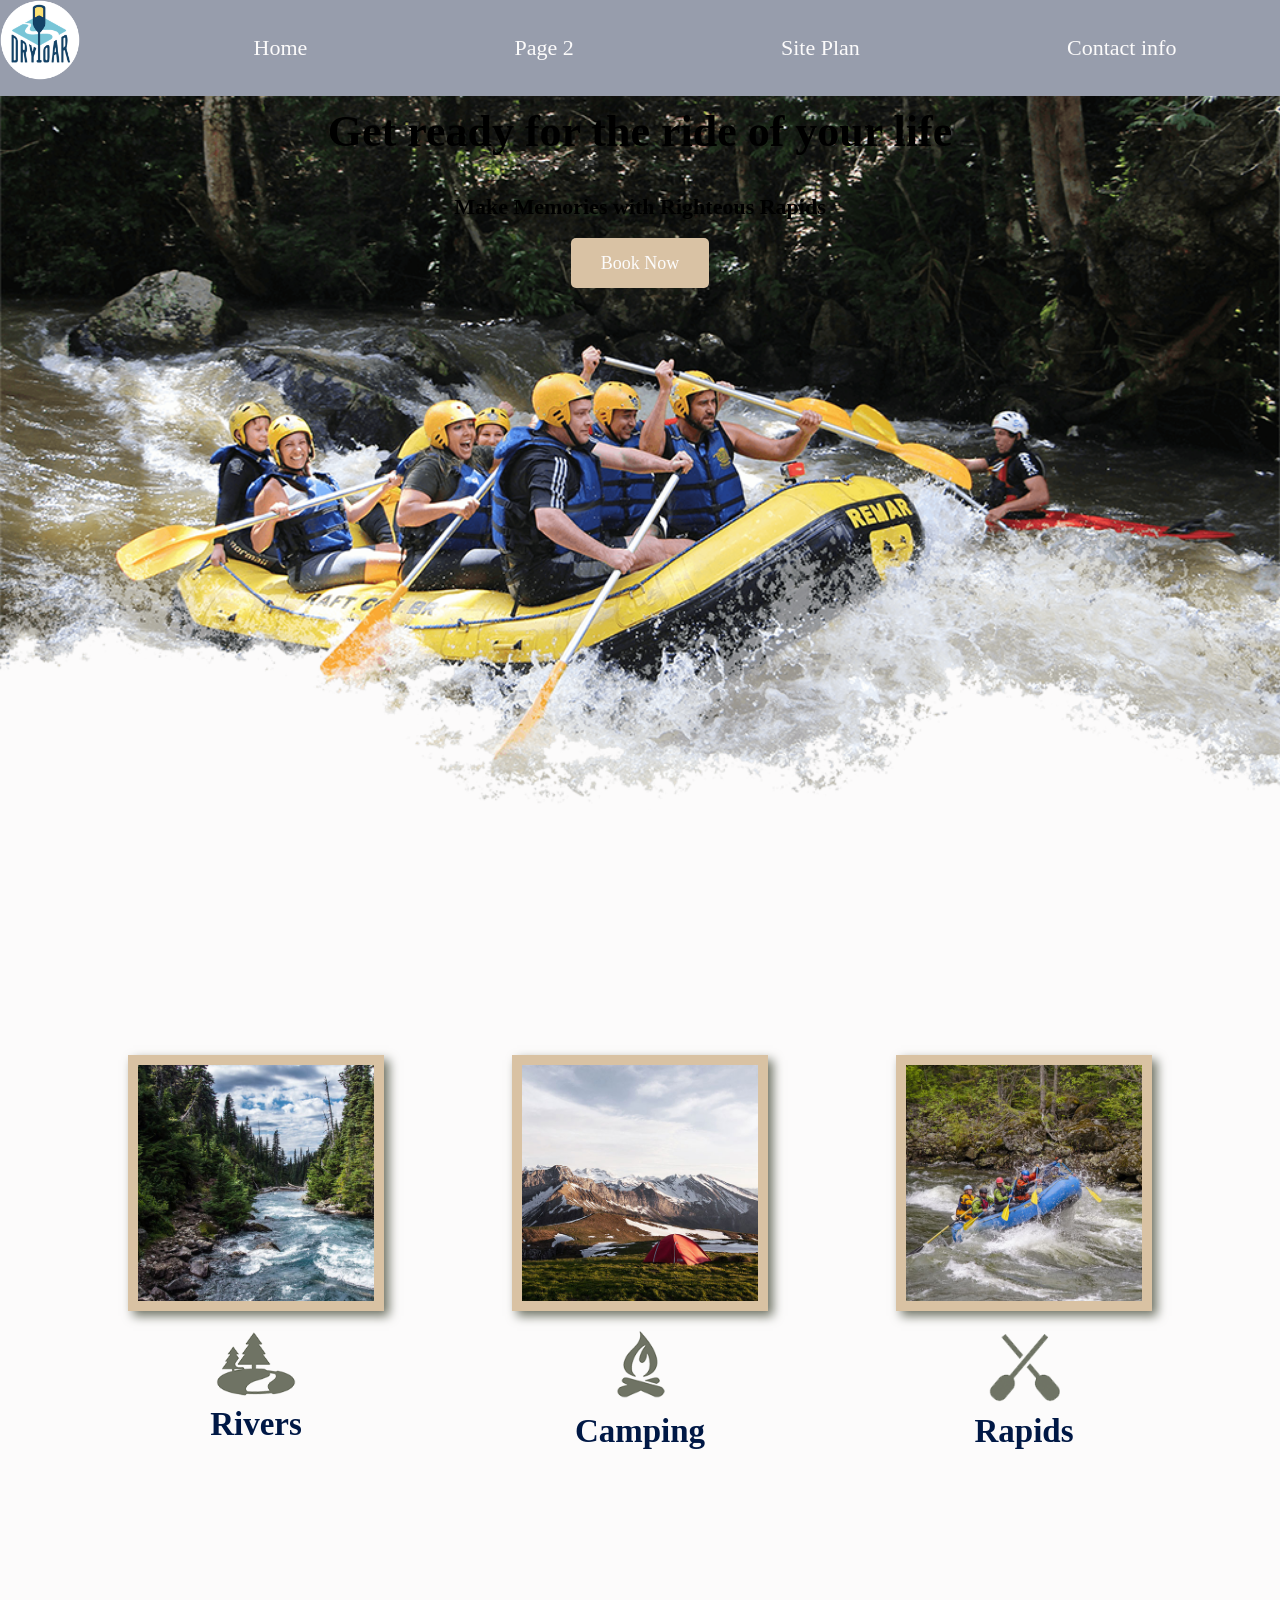
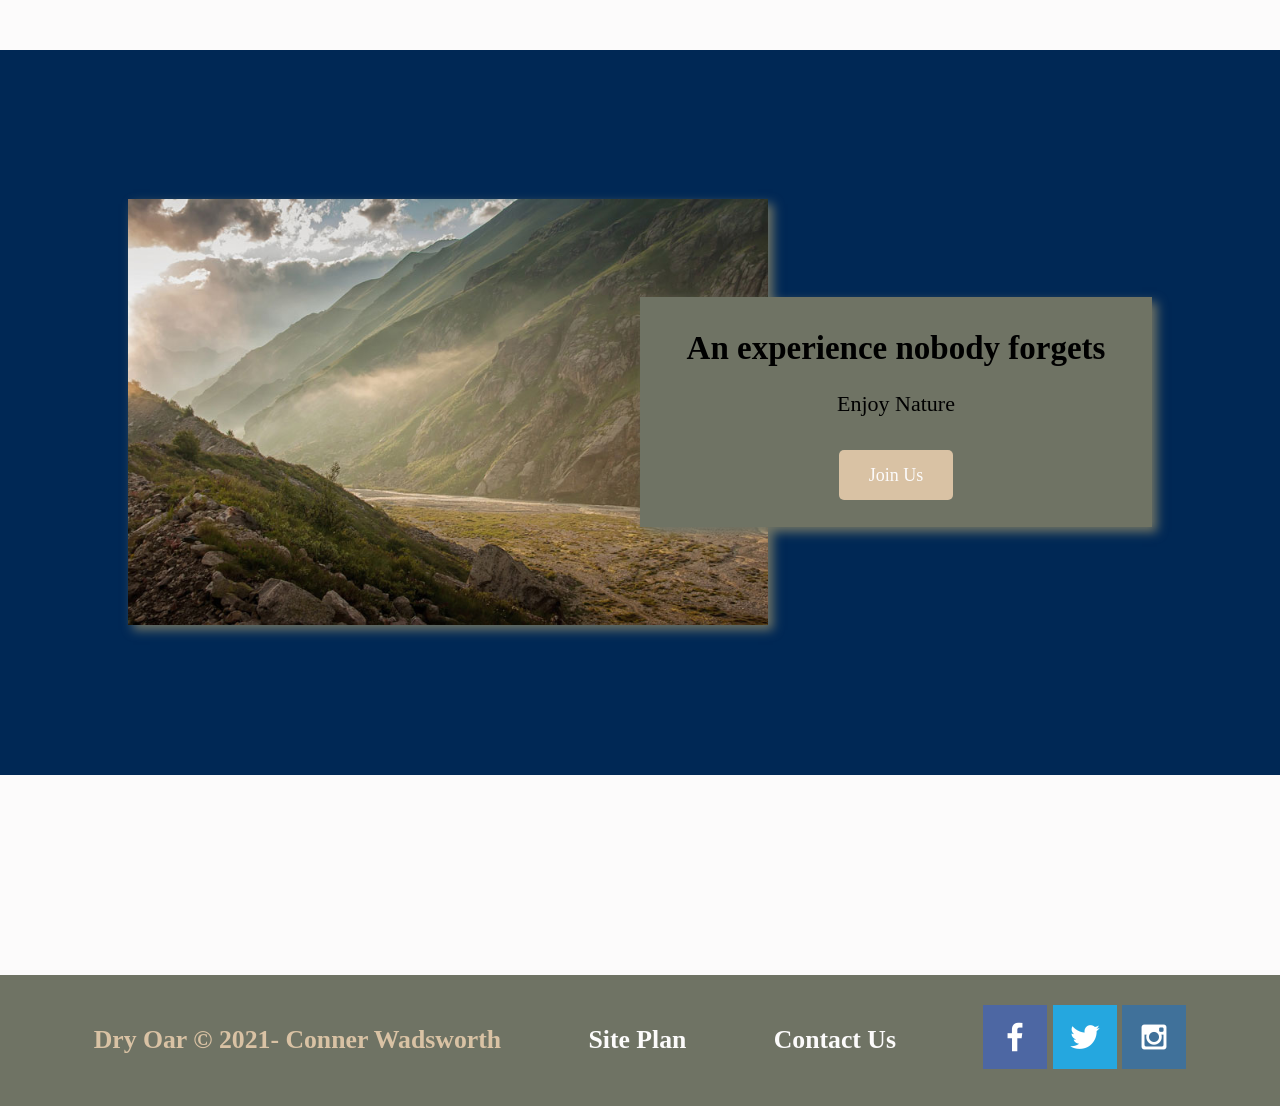
<file: wwr/index.html>
<!DOCTYPE html>
<html lang="en">

<head>
    <meta charset="UTF-8">
    <meta http-equiv="X-UA-Compatible" content="IE=edge">
    <meta name="viewport" content="width=device-width, initial-scale=1.0">
    <title>Righteous Rapids</title>
    <link rel="stylesheet" href="styles/style.css">
</head>

<body>
    <div id="content">
        <header>
            <a id="logo_link" href="index.html">
                <img class="logo" src="images/logo.png" alt="Dry Oar Logo">
            </a>
            <nav>
                <a href="index.html">Home</a>
                <a href="rivers.html">Page 2</a>
                <a href="site-plan-rafting.html">Site Plan</a>
                <a href="contactus.html">Contact info</a>
                </a>
            </nav>
        </header>

        <div id="hero">
            <div id="hero-box">
                <img id="hero-img" src="images/hero.png" alt="People enjoying white water rafting">
            </div>
            <section id="hero-msg">
                <h1 class="home-title">Get ready for the ride of your life</h1>
                <h4>Make Memories with Righteous Rapids</h4>
                <div class='button-box'>
                    <a class='book' href="rates.html">Book Now</a>
                </div>
            </section>
        </div>

        
        <main class="home-grid">
            <section class="rivers-card">
                <img class="card-img" src="images/rivers.jpg" alt="river in forest">
                <img class="icon" src="images/river_icon.png" alt="river icon">
                <h2>Rivers</h2>
            </section>
            <section class="camping-card">
                <img class="card-img" src="images/camping.jpg" alt="tent in mountains">
                <img class="icon" src="images/fire_icon.png" alt="fire icon">
                <h2>Camping</h2>
            </section>
            <section class="rapids-card">
                <img class="card-img" src="images/rapids.jpg" alt="rafting boat">
                <img class="icon" src="images/oars.png" alt="oars icon">
                <h2>Rapids</h2>
                
            </section>
            <div id="background"></div>
            <img class="mountains" src="images/mountains.jpg" alt="Misty mountains">
            <section class="msg">
                <h2>An experience nobody forgets</h2>
                <p>Enjoy Nature </p>
                <a class='join' href="rivers.html">Join Us</a>
            </section>

        </main>

        <footer>
            <h3>Dry Oar &copy; 2021- Conner Wadsworth</h3>
            <h3><a href="site-plan-rafting.html">Site Plan</a></h3>
            <h3><a href="contactus.html">Contact Us</a></h3>
            <div class="social">
                <a href="https://facebook.com">
                    <img src="images/facebook.png" alt="fb icon">
                </a>
                <a href="https://twitter.com">
                    <img src="images/twitter.png" alt="twitter icon">
                </a>
                <a href="https://instagram.com">
                    <img src="images/instagram.png" alt="instagram icon">
                </a>
            </div>
        </footer>
    </div>
</body>

<html>
</file>
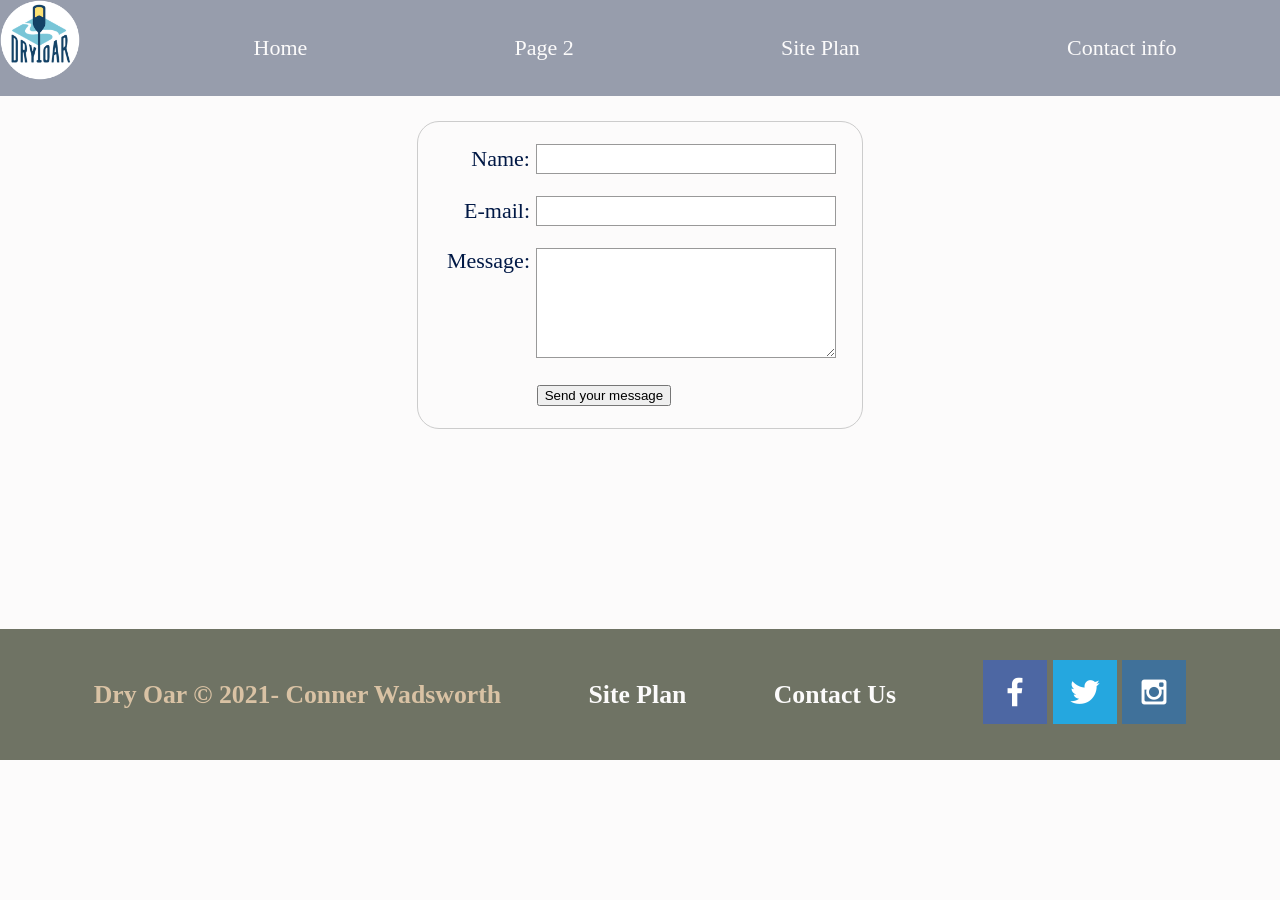
<file: wwr/contactus.html>
<!DOCTYPE html>
<html lang="en">

<head>
    <meta charset="UTF-8">
    <meta http-equiv="X-UA-Compatible" content="IE=edge">
    <meta name="viewport" content="width=device-width, initial-scale=1.0">
    <title>Righteous Rapids</title>
    <link rel="stylesheet" href="styles/style.css">
</head>

<body>
    <div id="content">
        <header>
            <a id="logo_link" href="index.html">
                <img class="logo" src="images/logo.png" alt="Dry Oar Logo">
            </a>
            <nav>
                <a href="index.html">Home</a>
                <a href="#">Page 2</a>
                <a href="site-plan-rafting.html">Site Plan</a>
                <a href="contactus.html">Contact info</a>
                </a>
            </nav>
        </header>

       
     
        <main>
            <div id="feedback"></div>
            <form>
                <ul>
                 <li>
                   <label for="name">Name:</label>
                   <input type="text" id="name" name="name">
                 </li>
                 <li>
                   <label for="mail">E-mail:</label>
                   <input type="email" id="mail" name="email">
                 </li>
                 <li>
                   <label for="msg">Message:</label>
                   <textarea id="msg" name="msg"></textarea>
                 </li>
                 <li class="button">
                    <button type="submit">Send your message</button>
                  </li>
                </ul>
               </form>
        </main>

        
        <footer>
            <h3>Dry Oar &copy; 2021- Conner Wadsworth</h3>
            <h3><a href="site-plan-rafting.html">Site Plan</a></h3>
            <h3><a href="contactus.html">Contact Us</a></h3>
            <div class="social">
                <a href="https://facebook.com">
                    <img src="images/facebook.png" alt="fb icon">
                </a>
                <a href="https://twitter.com">
                    <img src="images/twitter.png" alt="twitter icon">
                </a>
                <a href="https://instagram.com">
                    <img src="images/instagram.png" alt="instagram icon">
                </a>
            </div>
        </footer>
    </div>
    <script src="scripts/form.js"></script>
</body>

<html>
</file>
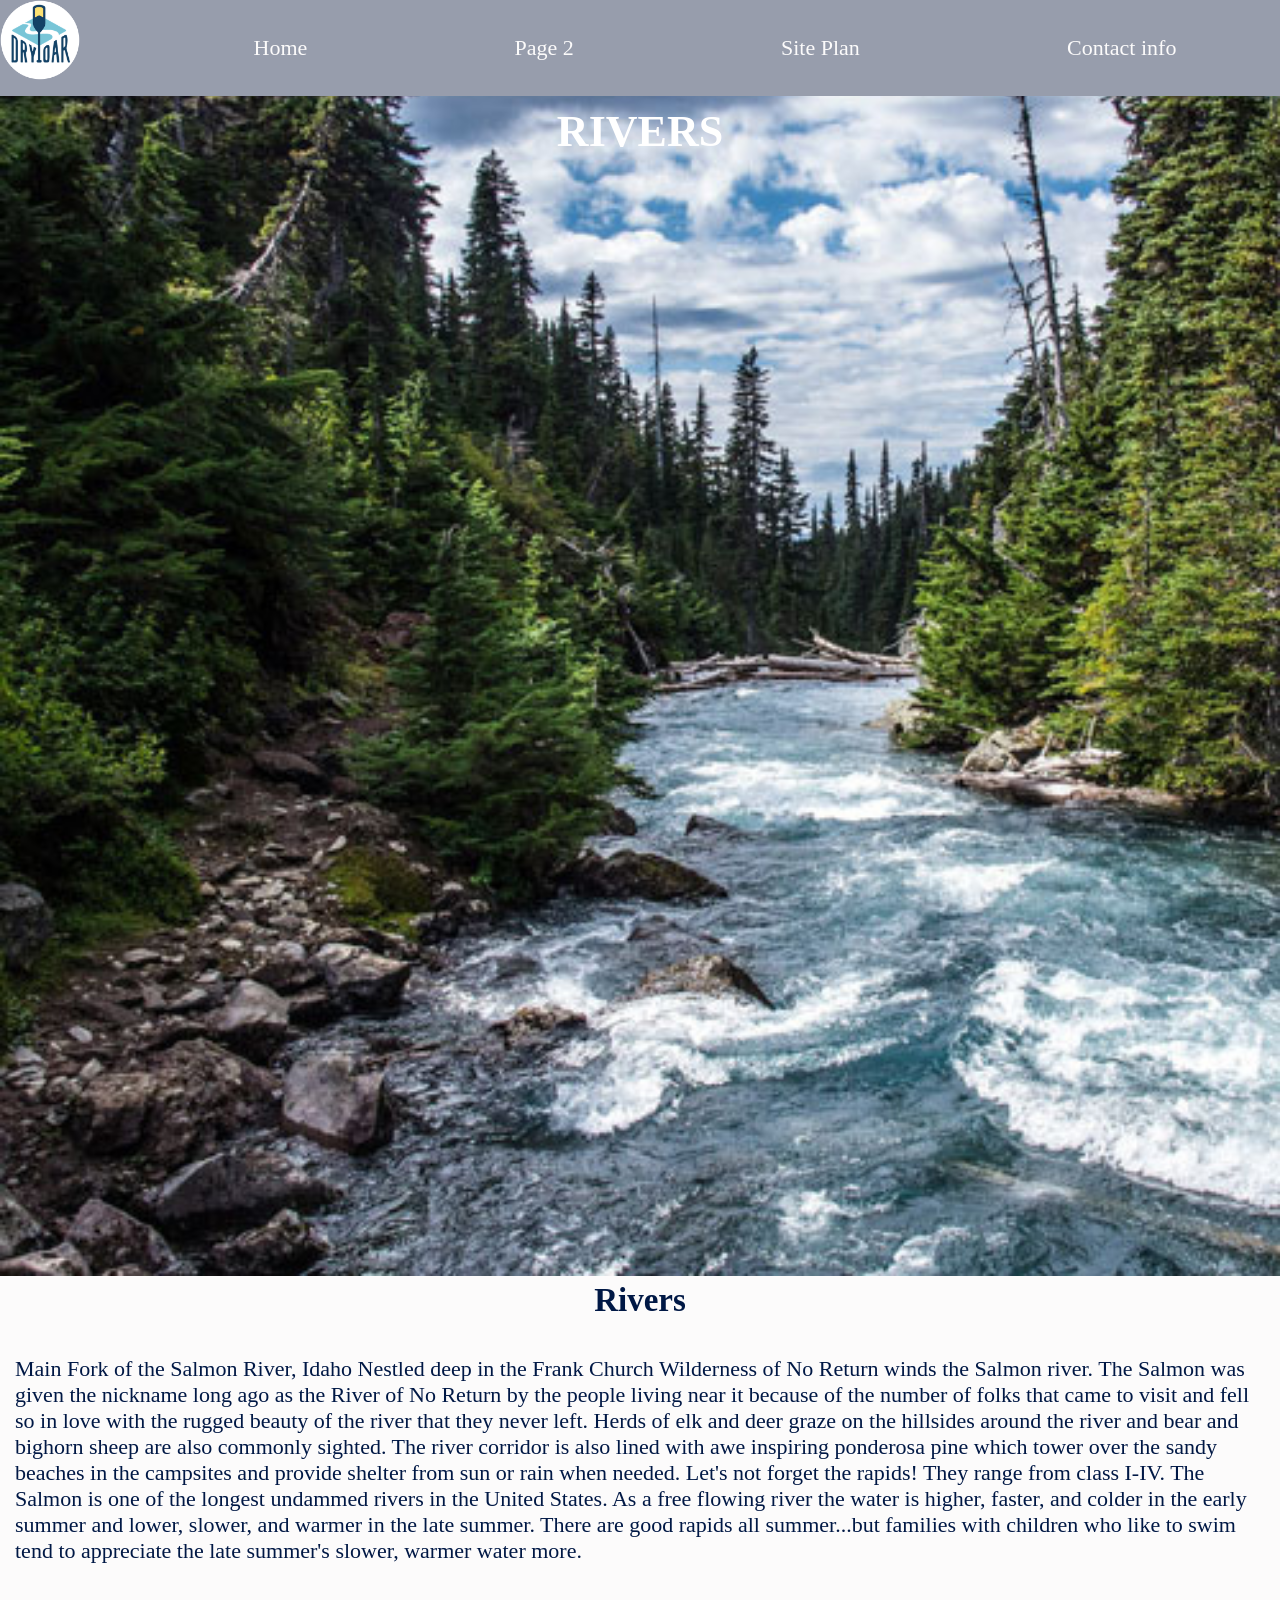
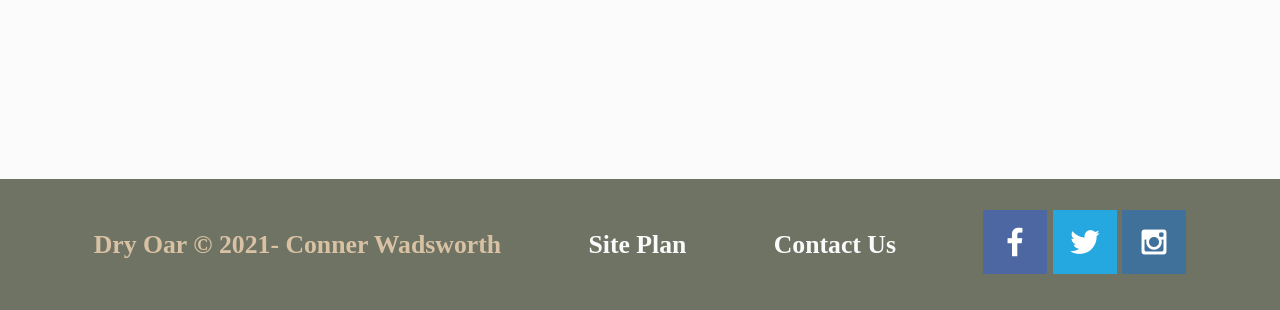
<file: wwr/rivers.html>
<!DOCTYPE html>
<html lang="en">

<head>
    <meta charset="UTF-8">
    <meta http-equiv="X-UA-Compatible" content="IE=edge">
    <meta name="viewport" content="width=device-width, initial-scale=1.0">
    <title>RIVERS</title>
    <link rel="stylesheet" href="styles/rivers.css">
</head>

<body>
    <div id="content">
        <header>
            <a id="logo_link" href="index.html">
                <img class="logo" src="images/logo.png" alt="Dry Oar Logo">
            </a>
            <nav>
                <a href="index.html">Home</a>
                <a href="rivers.html">Page 2</a>
                <a href="site-plan-rafting.html">Site Plan</a>
                <a href="contactus.html">Contact info</a>
                </a>
            </nav>
        </header>

        <main>

            <div id="hero">
                <div id="hero-box">
                    <img id="hero-img" src="images/rivers.jpg" alt="river">
                </div>
                <section id="hero-msg">
                    <h1 class="home-title">RIVERS</h1>
                    <h4></h4>
                </section>
            </div>


            <main class="home-grid">
            
                    <h2>Rivers</h2>
                    <p>
                        Main Fork of the Salmon River, Idaho
                        Nestled deep in the Frank Church Wilderness of No Return winds the Salmon river.
                        The Salmon was given the nickname long ago as the River of No Return by the people
                        living near it because of the number of folks that came to visit and fell so in love
                        with the rugged beauty of the river that they never left.
                        Herds of elk and deer graze on the hillsides around the river
                        and bear and bighorn sheep are also commonly sighted. The river
                        corridor is also lined with awe inspiring ponderosa pine which tower
                        over the sandy beaches in the campsites and provide shelter from sun or rain when needed.
                        Let's not forget the rapids! They range from class I-IV. The Salmon is one of the longest
                        undammed rivers in the United States. As a free flowing river the water is higher, faster,
                        and colder in the early summer and lower, slower, and warmer in the late summer. There are
                        good rapids all summer...but families with children who like to swim tend to appreciate the late
                        summer's slower, warmer water more.
                    </p>
                </section>
            </main>



            <footer>
                <h3>Dry Oar &copy; 2021- Conner Wadsworth</h3>
                <h3><a href="site-plan-rafting.html">Site Plan</a></h3>
                <h3><a href="contactus.html">Contact Us</a></h3>
                <div class="social">
                    <a href="https://facebook.com">
                        <img src="images/facebook.png" alt="fb icon">
                    </a>
                    <a href="https://twitter.com">
                        <img src="images/twitter.png" alt="twitter icon">
                    </a>
                    <a href="https://instagram.com">
                        <img src="images/instagram.png" alt="instagram icon">
                    </a>
                </div>
            </footer>
    </div>
</body>
</body>

</html>
</file>
<file: wwr/styles/style.css>
@import url('https://fonts.googleapis.com/css2?family=Josefin+Slab:wght@500&family=Permanent+Marker&display=swap');

/*html selectors */

body {
    background-color: #fcfbfb;
    color: #001845;
    font-family: Josefin Sans;
    font-size: 22px;
    margin: 0;
    padding: 0;
}

footer {
    text-decoration: none;
    text-align: center;
    background-color: #6f7364;
    color: #979dac;
    padding: 25px 50px;
    margin-top: 200px;
    display: flex;
    justify-content: space-around;
    align-items: center;
 
}

footer a {
    color: #fcfbfb;
    text-align: center;
    text-decoration: none;
}

footer a:hover {
    color: black;
}

footer h3 {
    color:#d9c2a4;
    text-align: center;
    text-decoration: none;
}

footer h3 a:hover{
    text-decoration: underline; 
}

footer .socail img {
    text-decoration: none;
    text-align: center;
    color: #fcfbfb;
    padding-top: 15px;
}

h2 {
    margin: 0;
}

h4 {
    /* margin: 0; */
}

header {
    background-color: #979dac;
    color: #c2c5aa;
    display: grid;
    grid-template-columns: 150px auto;
}

main section {
    text-align: center;
}

main section img {
    box-sizing: border-box;
}

nav {
    display: flex;
    justify-content: space-around;
}

nav a {
    color: #fcfbfb;
    padding: 35px;
    text-align: center;
    text-decoration: none;   
}

nav a:hover {
    background-color: black;
    color: #d9c2a3;
}

/* class selectors */
.book, .join {
    background-color: #d9c2a4;
    border-radius: 5px;
    color: #fcfbfb;
    font-size: 18px;
    margin-top: 50px;
    /* margin-bottom: 50px; */
    padding: 15px 30px;
    text-decoration: none;
    /* text-align: center; */
}

.book:hover, .join:hover {
    background-color: black;
    color: white;
}

.button-box {
    text-align: center;
}

.camping-card {
    margin: 200px 0;
    grid-column: 5/7;
    grid-row: 2/3;
}

.rapids-card {
    margin: 200px 0;
    grid-column: 8/10;
    grid-row: 2/3;
}

.rivers-card {
    margin: 200px 0;
    grid-column: 2/4;
    grid-row: 2/3;

}

.card-img {
    border: 10px solid #d9c2a3;
    transition: transform .5s;
    box-shadow: 5px 5px 10px #6f7364;
    width: 100%;
}

.card-img:hover {
    opacity: .6;
    transform: scale(1.1);
}

.home-grid {
    display: grid;
    grid-template-columns: repeat(10, 1fr);
}

.home-title {
    color: white;
    font-family: 'Permanent Marker', cursive;
    font-size: 2em;
    margin-top: 10px;
}

.icon {
    text-decoration: none;
    color: #fcfbfb;
    text-align: center;
    padding-top: 10px;
    width: 80px;
}

.logo {
    width: 80px;
}

.mountains {
    width: 100%;
    margin: 50px 0;
    grid-column: 2/7;
    grid-row: 5/8;
    box-shadow: 5px 5px 10px #6f7364;
}

.msg {
    background-color: #6f7364;
    color: white;
    text-align: center;
    text-decoration: none;
    line-height: 1.5em;
    padding: 35px;
    grid-column: 6/10;
    grid-row: 6/7;
    box-shadow: 5px 5px 10px #6f7364
}

.msg h2 {
    color: black;
    font-family: 'Permanent Marker', cursive;
}

.msg p {
    text-decoration: none;
    text-align: center;
    color: black;
    /* font-size: 8em; */
    padding-bottom: 15px;
}

/* id selectors */
#background {
    background-color: #002855;
    color: #001845;
    height: 725px;
    grid-column: 1/11;
    grid-row: 4/9;
}

#content{
    max-width: 1600px;
    margin: 0 auto;
}

#hero {
    display: grid;
    grid-template-columns: 1fr 3fr 1fr;
    margin-top: -100px;
}

#hero-box{
    grid-column: 1/4;
    grid-row: 1/3;
    z-index: -1;
}

#hero-img {
    width: 100%;
}

#hero-msg {
    grid-column: 2/3;
    grid-row: 1/2;
    margin-top: 100px;
}

#hero-msg h1, #hero-msg h4 {
    text-align: center;
    color: black;
}

#logo-link {
    color: #fcfbfb;
    align-self: center;
    justify-self: center;
    padding-top: 5px;
    text-decoration: none;
}

form {
    /* Center the form on the page */
    margin: 25px auto;
    width: 400px;
    /* Form outline */
    padding: 1em;
    border: 1px solid #CCC;
    border-radius: 1em;
  }
  
  ul {
    list-style: none;
    padding: 0;
    margin: 0;
  }
  
  form li + li {
    margin-top: 1em;
  }
  
  label {
    /* Uniform size & alignment */
    display: inline-block;
    width: 90px;
    text-align: right;
  }
  
  input,
  textarea {
    /* To make sure that all text fields have the same font settings
       By default, textareas have a monospace font */
    font: 1em sans-serif;
  
    /* Uniform text field size */
    width: 300px;
    box-sizing: border-box;
  
    /* Match form field borders */
    border: 1px solid #999;
  }
  
  input:focus,
  textarea:focus {
    /* Additional highlight for focused elements */
    border-color: #000;
  }
  
  textarea {
    /* Align multiline text fields with their labels */
    vertical-align: top;
  
    /* Provide space to type some text */
    height: 5em;
  }
  
  .button {
    /* Align buttons with the text fields */
    padding-left: 90px; /* same size as the label elements */
  }
  
  button {
    /* This extra margin represent roughly the same space as the space
       between the labels and their text fields */
    margin-left: .5em;
  }

  #feedback {
    background-color: antiquewhite;
    position: absolute;
    top: 0;
    left: 0;
    right: 0;
    padding: .5em;
    /* make this element invisible until we are ready for it */
    display: none;       
}
.moveDown {
    margin-top: 3em;
}

/* media queries*/
@media screen and (max-width: 900px) {
    #hero, .home-grid {
        display: block;
        height: auto;
    }
    nav, footer {
        flex-direction: column;
    }
    nav a {
        display: block;
        padding: 15px;
    }
    #hero {
        margin-top: 0;
    }
    #hero-msg {
        margin-top: 0;
    }
    #hero-msg h4 {
        display: none;
    }
    .home-title {
        font-size: 25px;
        color: #6f7364;
    }
    .rivers-card, .camping-card, .rapids-card { 
        margin: 50px auto;
        width: 60%;
    }
    #background {
        display: none;
    }
    .mountains, .msg {
        width: 80%;
        display: block;
        margin: 0 auto;
    }
    footer {
        margin-top: 25px;
    }
}
</file>
<file: wwr/styles/rivers.css>
@import url('https://fonts.googleapis.com/css2?family=Josefin+Slab:wght@500&family=Permanent+Marker&display=swap');

/*html selectors */

body {
    background-color: #fcfbfb;
    color: #001845;
    font-family: Josefin Sans;
    font-size: 22px;
    margin: 0;
    padding: 0;
}

footer {
    text-decoration: none;
    text-align: center;
    background-color: #6f7364;
    color: #979dac;
    padding: 25px 50px;
    margin-top: 200px;
    display: flex;
    justify-content: space-around;
    align-items: center;
 
}

footer a {
    color: #fcfbfb;
    text-align: center;
    text-decoration: none;
}

footer a:hover {
    color: black;
}

footer h3 {
    color:#d9c2a4;
    text-align: center;
    text-decoration: none;
}

footer h3 a:hover{
    text-decoration: underline; 
}

footer .socail img {
    text-decoration: none;
    text-align: center;
    color: #fcfbfb;
    padding-top: 15px;
}

h2 {
    margin: 0;
}

h4 {
    /* margin: 0; */
}

header {
    background-color: #979dac;
    color: #c2c5aa;
    display: grid;
    grid-template-columns: 150px auto;
}

main section {
    text-align: center;
}

main section img {
    box-sizing: border-box;
}

nav {
    display: flex;
    justify-content: space-around;
}

nav a {
    color: #fcfbfb;
    padding: 35px;
    text-align: center;
    text-decoration: none;   
}

nav a:hover {
    background-color: black;
    color: #d9c2a3;
}

/* class selectors */
.book, .join {
    background-color: #d9c2a4;
    border-radius: 5px;
    color: #fcfbfb;
    font-size: 18px;
    margin-top: 50px;
    /* margin-bottom: 50px; */
    padding: 15px 30px;
    text-decoration: none;
    /* text-align: center; */
}

.book:hover, .join:hover {
    background-color: black;
    color: white;
}

.button-box {
    text-align: center;
}

.camping-card {
    margin: 200px 0;
    grid-column: 5/7;
    grid-row: 2/3;
}

.rapids-card {
    margin: 200px 0;
    grid-column: 8/10;
    grid-row: 2/3;
}

.rivers-card {
    margin: 200px 0;
    grid-column: 2/4;
    grid-row: 2/3;

}

.card-img {
    border: 10px solid #d9c2a3;
    transition: transform .5s;
    box-shadow: 5px 5px 10px #6f7364;
    width: 100%;
}

.card-img:hover {
    opacity: .6;
    transform: scale(1.1);
}

.home-grid {
    /* display: grid;
    grid-template-columns: repeat(10, 1fr); */
}

.home-grid h2 {
    text-align: center;
}

.home-grid p {
    padding: 15px;
}

.home-title {
    color: white;
    font-family: 'Permanent Marker', cursive;
    font-size: 2em;
    margin-top: 10px;
}

.icon {
    text-decoration: none;
    color: #fcfbfb;
    text-align: center;
    padding-top: 10px;
    width: 80px;
}

.logo {
    width: 80px;
}

.mountains {
    width: 100%;
    margin: 50px 0;
    grid-column: 2/7;
    grid-row: 5/8;
    box-shadow: 5px 5px 10px #6f7364;
}

.msg {
    background-color: #6f7364;
    color: white;
    text-align: center;
    text-decoration: none;
    line-height: 1.5em;
    padding: 35px;
    grid-column: 6/10;
    grid-row: 6/7;
    box-shadow: 5px 5px 10px #6f7364
}

.msg h2 {
    color: white;
    font-family: 'Permanent Marker', cursive;
}

.msg p {
    text-decoration: none;
    text-align: center;
    color: white;
    /* font-size: 8em; */
    padding-bottom: 15px;
}

/* id selectors */
#background {
    background-color: #002855;
    color: #001845;
    height: 725px;
    grid-column: 1/11;
    grid-row: 4/9;
}

#content{
    max-width: 1600px;
    margin: 0 auto;
}

#hero {
    display: grid;
    grid-template-columns: 1fr 3fr 1fr;
    margin-top: -100px;
}

#hero-box{
    grid-column: 1/4;
    grid-row: 1/3;
    z-index: -1;
}

#hero-img {
    width: 100%;
}

#hero-msg {
    grid-column: 2/3;
    grid-row: 1/2;
    margin-top: 100px;
}

#hero-msg h1, #hero-msg h4 {
    text-align: center;
    color: white;
}

#logo-link {
    color: #fcfbfb;
    align-self: center;
    justify-self: center;
    padding-top: 5px;
    text-decoration: none;
}

form {
    /* Center the form on the page */
    margin: 25px auto;
    width: 400px;
    /* Form outline */
    padding: 1em;
    border: 1px solid #CCC;
    border-radius: 1em;
  }
  
  ul {
    list-style: none;
    padding: 0;
    margin: 0;
  }
  
  form li + li {
    margin-top: 1em;
  }
  
  label {
    /* Uniform size & alignment */
    display: inline-block;
    width: 90px;
    text-align: right;
  }
  
  input,
  textarea {
    /* To make sure that all text fields have the same font settings
       By default, textareas have a monospace font */
    font: 1em sans-serif;
  
    /* Uniform text field size */
    width: 300px;
    box-sizing: border-box;
  
    /* Match form field borders */
    border: 1px solid #999;
  }
  
  input:focus,
  textarea:focus {
    /* Additional highlight for focused elements */
    border-color: #000;
  }
  
  textarea {
    /* Align multiline text fields with their labels */
    vertical-align: top;
  
    /* Provide space to type some text */
    height: 5em;
  }
  
  .button {
    /* Align buttons with the text fields */
    padding-left: 90px; /* same size as the label elements */
  }
  
  button {
    /* This extra margin represent roughly the same space as the space
       between the labels and their text fields */
    margin-left: .5em;
  }

  #feedback {
    background-color: antiquewhite;
    position: absolute;
    top: 0;
    left: 0;
    right: 0;
    padding: .5em;
    /* make this element invisible until we are ready for it */
    display: none;       
}
.moveDown {
    margin-top: 3em;
}

/* media queries*/
@media screen and (max-width: 900px) {
    #hero, .home-grid {
        display: block;
        height: auto;
    }
    nav, footer {
        flex-direction: column;
    }
    nav a {
        display: block;
        padding: 15px;
    }
    #hero {
        margin-top: 0;
    }
    #hero-msg {
        margin-top: 0;
    }
    #hero-msg h4 {
        display: none;
    }
    .home-title {
        font-size: 25px;
        color: #6f7364;
    }
    .rivers-card, .camping-card, .rapids-card { 
        margin: 50px auto;
        width: 60%;
    }
    #background {
        display: none;
    }
    .mountains, .msg {
        width: 80%;
        display: block;
        margin: 0 auto;
    }
    footer {
        margin-top: 25px;
    }
}
</file>
